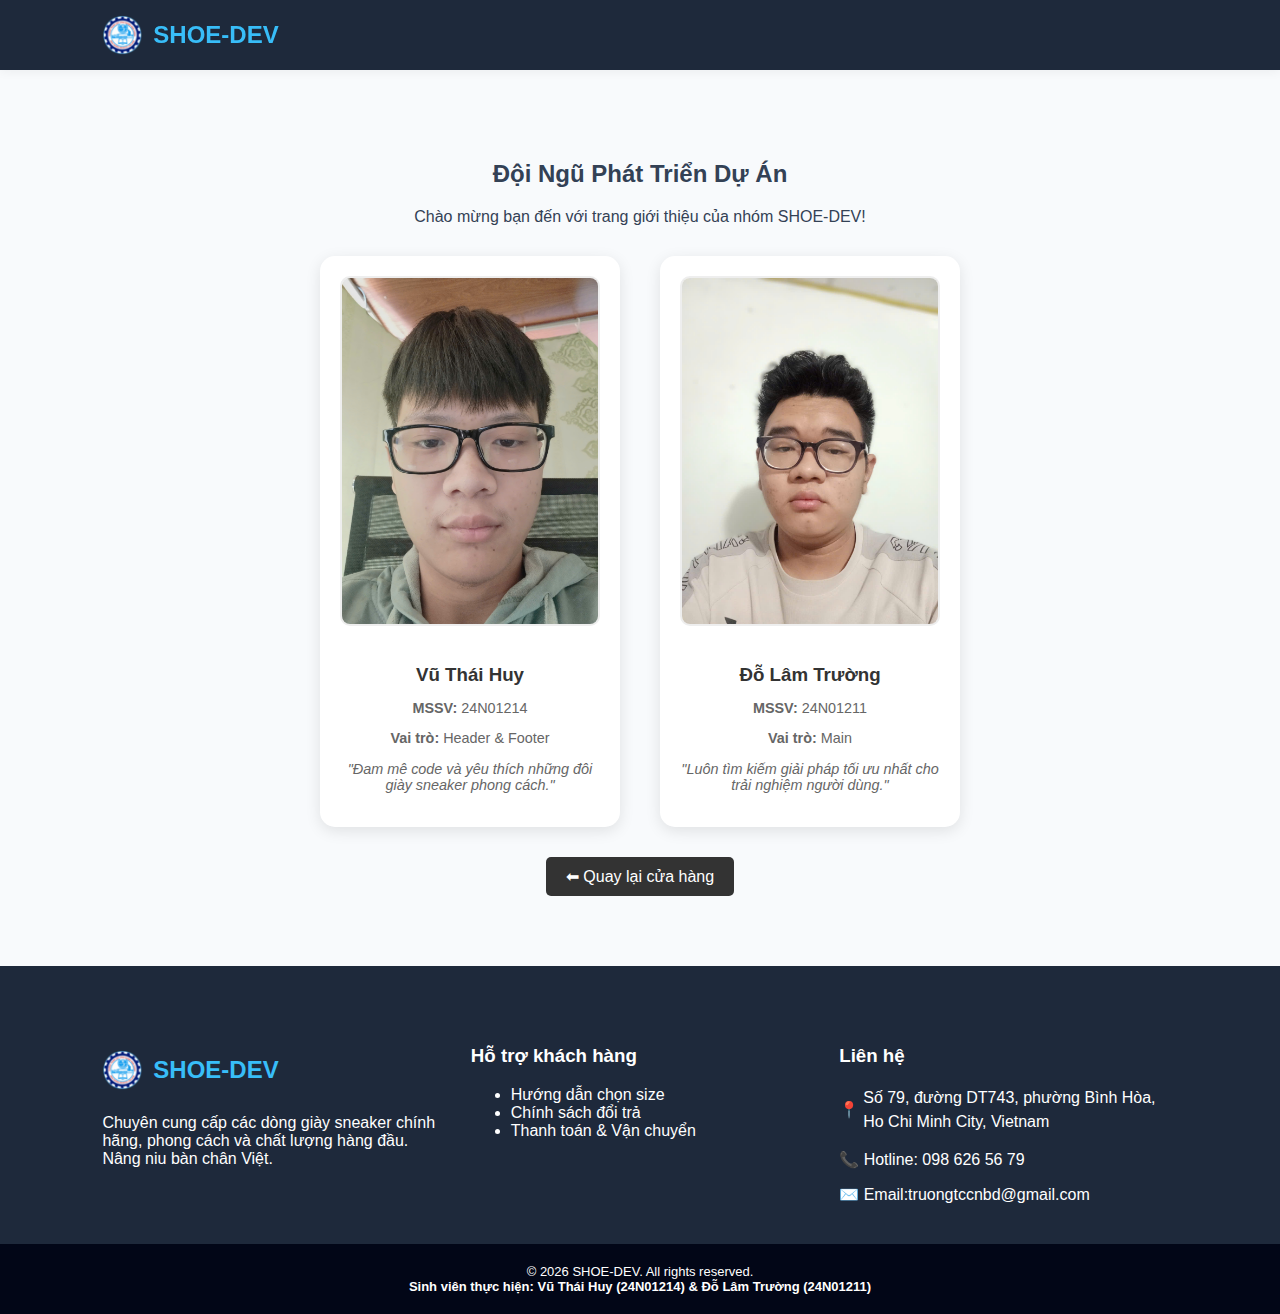
<file: about.html>
<!doctype html>
<html lang="vi">
  <head>
    <meta charset="UTF-8" />
    <meta name="viewport" content="width=device-width, initial-scale=1.0" />
    <title>GIỚI THIỆU NHÓM PHÁT TRIỂN - SHOE-DEV</title>
    <link rel="stylesheet" href="style.css" />
  </head>
  <body>
    <header class="header-container">
      <div class="logo" onclick="location.href = 'index.html'">
        <img src="logo.png" alt="Logo" /> SHOE-DEV
      </div>
    </header>
    <main class="about-container">
      <h2>Đội Ngũ Phát Triển Dự Án</h2>
      <p>Chào mừng bạn đến với trang giới thiệu của nhóm SHOE-DEV!</p>

      <div class="team-grid">
        <div class="member-card">
          <img src="imgSV/VuThaiHuy.jpg" alt="Vũ Thái Huy" />
          <h3>Vũ Thái Huy</h3>
          <p><strong>MSSV:</strong> 24N01214</p>
          <p><strong>Vai trò:</strong> Header & Footer</p>
          <p>
            <em
              >"Đam mê code và yêu thích những đôi giày sneaker phong cách."</em
            >
          </p>
        </div>

        <div class="member-card">
          <img src="imgSV/DoLamTruong.jpg" alt="Đỗ Lâm Trường" />
          <h3>Đỗ Lâm Trường</h3>
          <p><strong>MSSV:</strong> 24N01211</p>
          <p><strong>Vai trò:</strong> Main </p>
          <p>
            <em
              >"Luôn tìm kiếm giải pháp tối ưu nhất cho trải nghiệm người
              dùng."</em
            >
          </p>
        </div>
      </div>

      <a href="index.html" class="btn-back">⬅ Quay lại cửa hàng</a>
    </main>
<footer class="footer">
      <div class="footer-container">
        <div class="footer-col">
          <h3 class="logo"><img src="logo.png" /> SHOE-DEV</h3>
          <p class="footer-desc">
            Chuyên cung cấp các dòng giày sneaker chính hãng, phong cách và chất
            lượng hàng đầu. Nâng niu bàn chân Việt.
          </p>
        </div>

        <div class="footer-col">
          <h3>Hỗ trợ khách hàng</h3>
          <ul>
            <li>
              <a
                href="#"
                target="_blank"
                style="color: #ffffff; text-decoration: none"
                onmousemove="this.style.textDecoration = 'underline'"
                onmouseout="this.style.textDecoration = 'none'"
                >Hướng dẫn chọn size</a
              >
            </li>
            <li>
              <a
                href="#"
                style="color: #ffffff; text-decoration: none"
                onmousemove="this.style.textDecoration = 'underline'"
                onmouseout="this.style.textDecoration = 'none'"
                >Chính sách đổi trả</a
              >
            </li>
            <li>
              <a
                href="#"
                style="color: #ffffff; text-decoration: none"
                onmousemove="this.style.textDecoration = 'underline'"
                onmouseout="this.style.textDecoration = 'none'"
                >Thanh toán & Vận chuyển</a
              >
            </li>
          </ul>
        </div>
        <div class="footer-col">
          <h3>Liên hệ</h3>
          <p
            style="
              display: flex;
              align-items: center;
              font-family: Arial, sans-serif;
            "
          >
            <span style="margin-right: 4px">📍</span>
            <a
              href="https://www.google.com/maps/search/?api=1&query=Số+79+đường+DT743+phường+Bình+Hòa+Thuận+An+Bình+Dương"
              target="_blank"
              style="color: #ffffff; text-decoration: none; line-height: 1.5"
              onmouseover="this.style.textDecoration = 'underline'"
              onmouseout="this.style.textDecoration = 'none'"
            >
              Số 79, đường DT743, phường Bình Hòa,<br />Ho Chi Minh City,
              Vietnam
            </a>
          </p>
          <p>📞 Hotline: 098 626 56 79</p>
          <span>✉️</span>
          <a
            href="https://www.facebook.com/bdi.edu.vn/?locale=vi_VN"
            target="_blank"
            style="
              color: #ffffff;
              text-decoration: none;
              font-family: sans-serif;
            "
            onmouseover="this.style.textDecoration = 'underline'"
            onmouseout="this.style.textDecoration = 'none'"
          >
            Email:truongtccnbd@gmail.com
          </a>
        </div>
      </div>
      <div class="footer-bottom">
        © 2026 SHOE-DEV. All rights reserved. <br />
        <a href="about.html" style="color: inherit; text-decoration: none">
          <strong
            style="cursor: pointer; transition: 0.3s"
            onmouseover="this.style.color = '#007bff'"
            onmouseout="this.style.color = 'inherit'"
          >
            Sinh viên thực hiện: Vũ Thái Huy (24N01214) & Đỗ Lâm Trường
            (24N01211)
          </strong>
        </a>
      </div>
    </footer>
  </body>
</html>
</file>
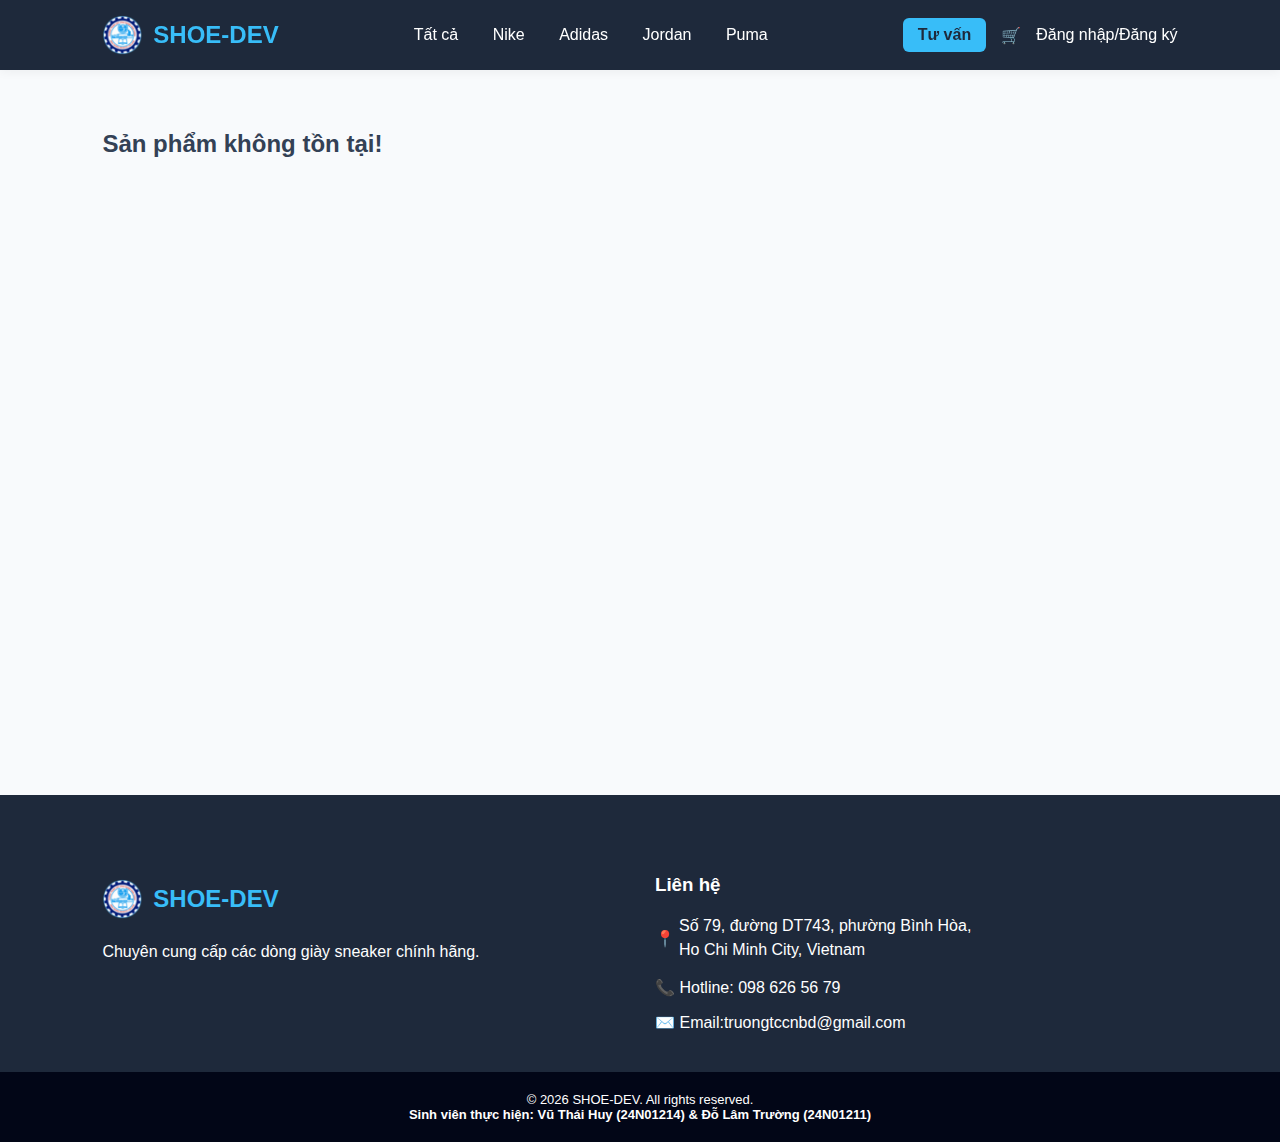
<file: detail.html>
<!doctype html>
<html lang="vi">
  <head>
    <meta charset="UTF-8" />
    <title>Chi tiết sản phẩm - SHOE-DEV</title>
    <meta name="viewport" content="width=device-width, initial-scale=1.0" />
    <link rel="stylesheet" href="style.css" />
  </head>
  <body>
    <header class="header-container">
      <div class="logo" onclick="location.href = 'index.html'">
        <img src="logo.png" alt="Logo" /> SHOE-DEV
      </div>
      <nav class="main-menu">
        <a href="index.html">Tất cả</a>
        <a href="index.html">Nike</a>
        <a href="index.html">Adidas</a>
        <a href="index.html">Jordan</a>
        <a href="index.html">Puma</a>
      </nav>
      <div class="nav-actions">
        <button id="openConsult">Tư vấn</button>
        <a href="cart.html">🛒</a>
        <a href="login.html" id="loginLink">Đăng nhập/Đăng ký</a>
      </div>
    </header>
    <main>
      <section class="content" id="productDetailContainer"></section>
    </main>
    <div id="consultModal" class="modal">
      <div class="modal-box">
        <span id="closeConsult">✖</span>
        <h3>Liên hệ tư vấn</h3>
        <form id="consultFormInner">
          <input type="text" id="consultName" placeholder="Họ tên" required />
          <input type="email" id="consultEmail" placeholder="Email" required />
          <textarea
            id="consultContent"
            placeholder="Nội dung tư vấn"
            required
          ></textarea>
          <button type="submit">Gửi yêu cầu</button>
        </form>
      </div>
    </div>

    <footer class="footer">
      <div class="footer-container">
        <div class="footer-col">
          <h3 class="logo"><img src="logo.png" /> SHOE-DEV</h3>
          <p class="footer-desc">
            Chuyên cung cấp các dòng giày sneaker chính hãng.
          </p>
        </div>
        <div class="footer-col">
          <h3>Liên hệ</h3>
          <p
            style="
              display: flex;
              align-items: center;
              font-family: Arial, sans-serif;
            "
          >
            <span style="margin-right: 4px">📍</span>
            <a
              href="https://www.google.com/maps/search/?api=1&query=Số+79+đường+DT743+phường+Bình+Hòa+Thuận+An+Bình+Dương"
              target="_blank"
              style="color: #ffffff; text-decoration: none; line-height: 1.5"
              onmouseover="this.style.textDecoration = 'underline'"
              onmouseout="this.style.textDecoration = 'none'"
            >
              Số 79, đường DT743, phường Bình Hòa,<br />Ho Chi Minh City,
              Vietnam
            </a>
          </p>
          <p>📞 Hotline: 098 626 56 79</p>
          <span>✉️</span>
          <a
            href="https://www.facebook.com/bdi.edu.vn/?locale=vi_VN"
            target="_blank"
            style="
              color: #ffffff;
              text-decoration: none;
              font-family: sans-serif;
            "
            onmouseover="this.style.textDecoration = 'underline'"
            onmouseout="this.style.textDecoration = 'none'"
          >
            Email:truongtccnbd@gmail.com
          </a>
        </div>
      </div>
      <div class="footer-bottom">
        © 2026 SHOE-DEV. All rights reserved. <br />
        <a href="about.html" style="color: inherit; text-decoration: none">
          <strong
            style="cursor: pointer; transition: 0.3s"
            onmouseover="this.style.color = '#007bff'"
            onmouseout="this.style.color = 'inherit'"
          >
            Sinh viên thực hiện: Vũ Thái Huy (24N01214) & Đỗ Lâm Trường
            (24N01211)
          </strong>
        </a>
      </div>
    </footer>

    <script src="script.js"></script>
    <script src="consult.js"></script>
    <script>
      document.addEventListener("DOMContentLoaded", renderDetailPage);
    </script>
  </body>
</html>
</file>
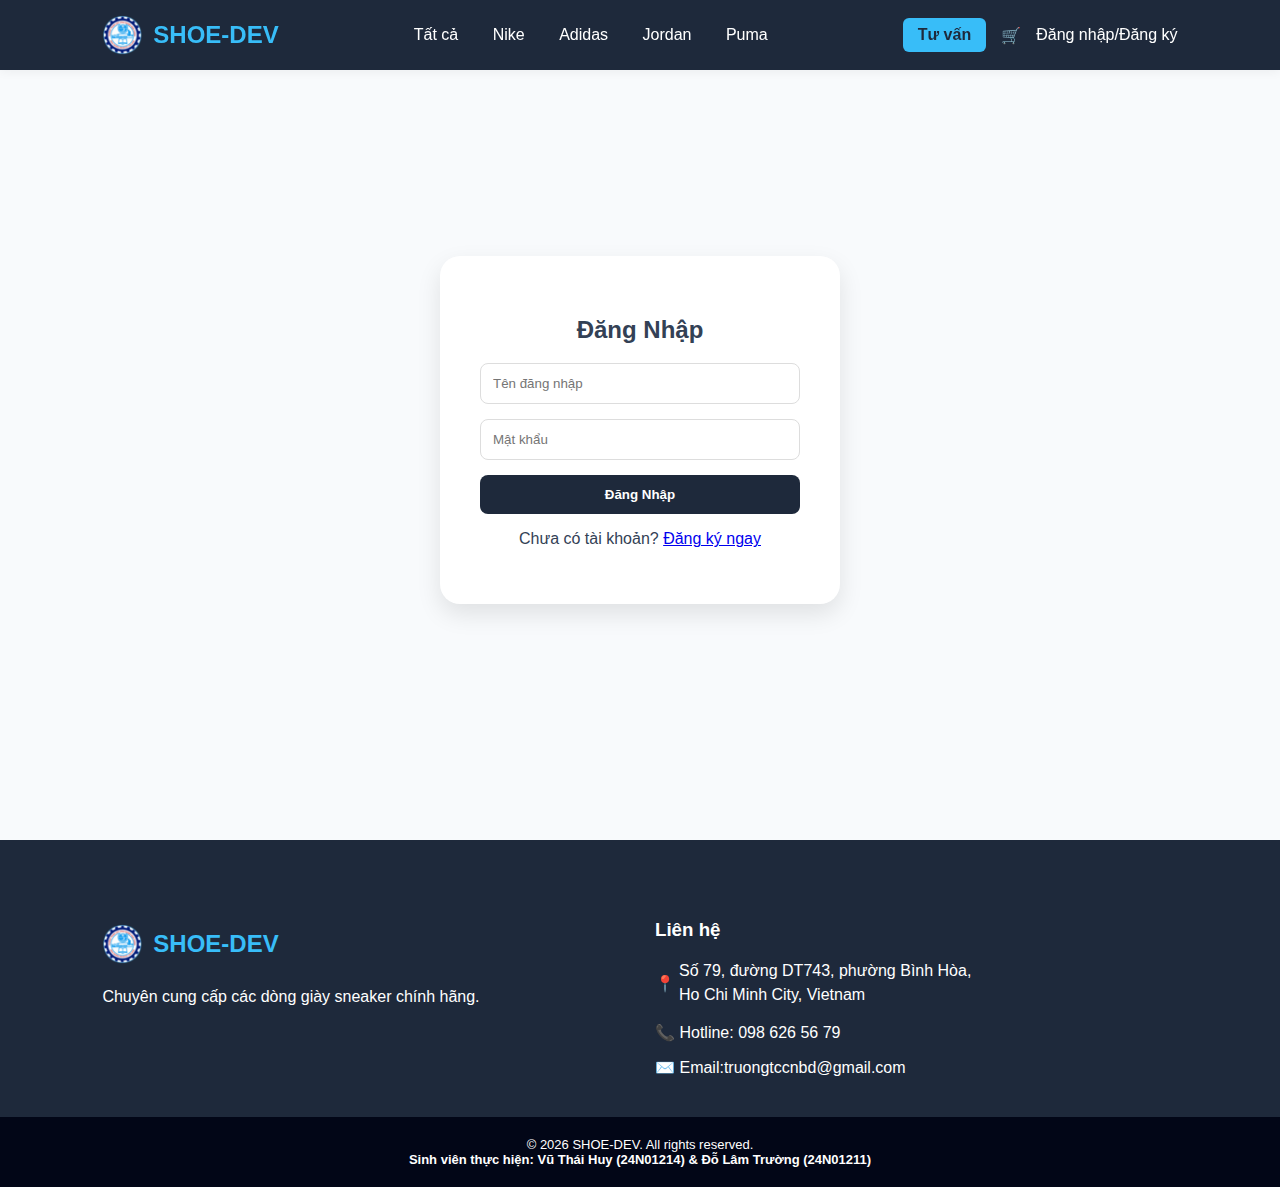
<file: login.html>
<!doctype html>
<html lang="vi">
  <head>
    <meta charset="UTF-8" />
    <title>Đăng nhập - SHOE-DEV</title>
    <meta name="viewport" content="width=device-width, initial-scale=1.0" />
    <link rel="stylesheet" href="style.css" />
  </head>
  <body>
    <header class="header-container">
      <div class="logo" onclick="location.href = 'index.html'">
        <img src="logo.png" alt="Logo" /> SHOE-DEV
      </div>
      <nav class="main-menu">
        <a href="index.html">Tất cả</a>
        <a href="index.html">Nike</a>
        <a href="index.html">Adidas</a>
        <a href="index.html">Jordan</a>
        <a href="index.html">Puma</a>
      </nav>
      <div class="nav-actions">
        <button id="openConsult">Tư vấn</button>
        <a href="cart.html">🛒</a>
        <a href="login.html" id="loginLink" class="active">Đăng nhập/Đăng ký</a>
      </div>
    </header>
  <!-- phần giữa -->
    <main class="login-page">
      <div class="login-container">
        <div id="loginFormBlock" class="form-box">
          <h2>Đăng Nhập</h2>
          <form id="loginForm">
            <div class="input-group">
              <input
                type="text"
                id="loginUser"
                required
                placeholder="Tên đăng nhập"
              />
            </div>
            <div class="input-group">
              <input
                type="password"
                id="loginPass"
                required
                placeholder="Mật khẩu"
              />
            </div>
            <button type="submit" class="auth-btn">Đăng Nhập</button>
            <p>
              Chưa có tài khoản?
              <a href="#" id="btnShowRegister">Đăng ký ngay</a>
            </p>
          </form>
        </div>
        <div id="registerFormBlock" class="form-box" style="display: none">
          <h2>Đăng Ký Tài Khoản</h2>
          <form id="registerForm">
            <div class="input-group">
              <input
                type="text"
                id="regUser"
                required
                placeholder="Tên tài khoản mới"
              />
            </div>
            <div class="input-group">
              <input type="email" id="regEmail" required placeholder="Email" />
            </div>
            <div class="input-group">
              <input
                type="password"
                id="regPass"
                required
                placeholder="Mật khẩu"
              />
            </div>
            <button type="submit" class="auth-btn" style="background: #000000">
              Tạo Tài Khoản
            </button>
            <p>
              Đã có tài khoản?
              <a href="#" id="btnShowLogin">Quay lại đăng nhập</a>
            </p>
          </form>
        </div>
      </div>
    </main>
    <div id="consultModal" class="modal">
      <div class="modal-box">
        <span id="closeConsult">✖</span>
        <h3>Liên hệ tư vấn</h3>
        <form id="consultFormInner">
          <input type="text" id="consultName" placeholder="Họ tên" required />
          <input type="email" id="consultEmail" placeholder="Email" required />
          <textarea
            id="consultContent"
            placeholder="Nội dung tư vấn"
            required
          ></textarea>
          <button type="submit">Gửi yêu cầu</button>
        </form>
      </div>
    </div>
    <footer class="footer">
      <div class="footer-container">
        <div class="footer-col">
          <h3 class="logo"><img src="logo.png" /> SHOE-DEV</h3>
          <p class="footer-desc">
            Chuyên cung cấp các dòng giày sneaker chính hãng.
          </p>
        </div>
        <div class="footer-col">
          <h3>Liên hệ</h3>
          <p
            style="
              display: flex;
              align-items: center;
              font-family: Arial, sans-serif;
            "
          >
            <span style="margin-right: 4px">📍</span>
            <a
              href="https://www.google.com/maps/search/?api=1&query=Số+79+đường+DT743+phường+Bình+Hòa+Thuận+An+Bình+Dương"
              target="_blank"
              style="color: #ffffff; text-decoration: none; line-height: 1.5"
              onmouseover="this.style.textDecoration = 'underline'"
              onmouseout="this.style.textDecoration = 'none'"
            >
              Số 79, đường DT743, phường Bình Hòa,<br />Ho Chi Minh City,
              Vietnam
            </a>
          </p>
          <p>📞 Hotline: 098 626 56 79</p>
          <span>✉️</span>
          <a
            href="https://www.facebook.com/bdi.edu.vn/?locale=vi_VN"
            target="_blank"
            style="
              color: #ffffff;
              text-decoration: none;
              font-family: sans-serif;
            "
            onmouseover="this.style.textDecoration = 'underline'"
            onmouseout="this.style.textDecoration = 'none'"
          >
            Email:truongtccnbd@gmail.com
          </a>
        </div>
      </div>
      <div class="footer-bottom">
        © 2026 SHOE-DEV. All rights reserved. <br />
        <a href="about.html" style="color: inherit; text-decoration: none">
          <strong
            style="cursor: pointer; transition: 0.3s"
            onmouseover="this.style.color = '#007bff'"
            onmouseout="this.style.color = 'inherit'"
          >
            Sinh viên thực hiện: Vũ Thái Huy (24N01214) & Đỗ Lâm Trường
            (24N01211)
          </strong>
        </a>
      </div>
    </footer>

    <script src="login.js"></script>
    <script src="consult.js"></script>
  </body>
</html>
</file>
<file: style.css>
/* 1. HỆ THỐNG BIẾN (ROOT) */
:root {
  --primary-color: #1e293b;
  --secondary-color: #38bdf8;
  --accent-color: #2563eb;
  --danger-color: #ff0000; /* Thay thành Đỏ rực */
  --success-color: #16a34a;
  --bg-body: #f8fafc;
  --bg-card: #ffffff;
  --text-main: #334155;
  --text-muted: #64748b;
  --text-light: #ffffff; /* Thay thành Trắng cho menu */
  --text-white: #ffffff;
  --shadow-sm: 0 2px 10px rgba(0, 0, 0, 0.05);
  --shadow-md: 0 10px 25px rgba(0, 0, 0, 0.1);
  --radius-lg: 20px;
  --radius-md: 12px;
  --radius-sm: 8px;
  --transition: 0.3s ease;
}

* {
  box-sizing: border-box;
}
body {
  margin: 0;
  font-family: "Segoe UI", sans-serif;
  background: var(--bg-body);
  color: var(--text-main);
}

/* HEADER */
.header-container {
  background: var(--primary-color);
  color: var(--text-white);
  padding: 15px 8%;
  display: flex;
  justify-content: space-between;
  align-items: center;
  position: sticky;
  top: 0;
  z-index: 1000;
  box-shadow: var(--shadow-sm);
}
.logo {
  color: var(--secondary-color);
  font-weight: 800;
  font-size: 24px;
  cursor: pointer;
  display: flex;
  align-items: center;
}
.logo img {
  height: 40px;
  margin-right: 10px;
}
.main-menu a {
  color: #ffffff;
  margin: 0 15px;
  text-decoration: none;
  font-weight: 500;
  transition: var(--transition);
}
.main-menu a:hover,
.main-menu a.active {
  color: var(--secondary-color);
}
.nav-actions {
  display: flex;
  align-items: center;
  gap: 15px;
}
.nav-actions a,
.nav-actions button {
  text-decoration: none;
  color: #ffffff;
  cursor: pointer;
  border: none;
  background: none;
  font-size: 16px;
}
.nav-actions button#openConsult {
  background: var(--secondary-color);
  color: var(--primary-color);
  padding: 8px 15px;
  border-radius: 6px;
  font-weight: bold;
}

/* CONTENT & GRID */
.content {
  padding: 40px 8%;
  min-height: 75vh;
}
#categoryTitle {
  text-align: center;
  margin-bottom: 30px;
  font-size: 32px;
  color: var(--primary-color);
}
.search-box {
  display: block;
  margin: 0 auto 50px;
  padding: 12px 25px;
  width: 90%;
  max-width: 500px;
  border-radius: 30px;
  border: 1.5px solid #e2e8f0;
  font-size: 16px;
  outline: none;
}
.product-grid {
  display: grid;
  grid-template-columns: repeat(auto-fill, minmax(250px, 1fr));
  gap: 30px;
}
.shoe-card {
  background: var(--bg-card);
  padding: 20px;
  border-radius: 16px;
  text-align: center;
  transition: var(--transition);
  border: 1px solid #f1f5f9;
}
.shoe-card:hover {
  transform: translateY(-10px);
  box-shadow: var(--shadow-md);
}
.shoe-card img {
  width: 100%;
  height: 250px;
  object-fit: contain;
  margin-bottom: 15px;
}

/* CHỈNH GIÁ TIỀN MÀU ĐỎ Ở MÀN HÌNH CHÍNH */
.shoe-card p {
  color: #ff0000 !important;
  font-weight: bold;
}

.add-cart-btn {
  margin-top: 15px;
  padding: 10px;
  width: 100%;
  background: var(--accent-color);
  color: var(--text-white);
  border: none;
  border-radius: var(--radius-sm);
  font-weight: bold;
  cursor: pointer;
  transition: var(--transition);
}

/* DETAIL PAGE */
.detail-wrapper {
  max-width: 1200px;
  margin: 40px auto;
  display: flex;
  flex-wrap: wrap;
  gap: 40px;
  padding: 20px;
  background: #ffffff;
  border-radius: 20px;
}
.detail-img {
  flex: 1;
  min-width: 300px;
  display: flex;
  justify-content: center;
  align-items: center;
}
.detail-img img {
  width: 100%;
  max-height: 500px;
  object-fit: contain;
}
.detail-info {
  flex: 1;
  min-width: 350px;
  display: flex;
  flex-direction: column;
  justify-content: center;
}
.detail-name {
  font-size: 36px;
  font-weight: 800;
  color: var(--primary-color);
  margin-bottom: 10px;
}
.detail-price {
  font-size: 28px;
  color: #ff0000;
  font-weight: 700;
  margin-bottom: 20px;
}

/* MODAL TƯ VẤN (QUAN TRỌNG) */
.modal {
  display: none;
  position: fixed;
  z-index: 2000;
  left: 0;
  top: 0;
  width: 100%;
  height: 100%;
  background-color: rgba(0, 0, 0, 0.6);
  justify-content: center;
  align-items: center;
}
.modal-box {
  background: var(--bg-card);
  padding: 30px;
  border-radius: var(--radius-lg);
  width: 90%;
  max-width: 400px;
  position: relative;
  box-shadow: var(--shadow-md);
}
#closeConsult {
  position: absolute;
  right: 20px;
  top: 15px;
  cursor: pointer;
  font-size: 20px;
  color: #666;
}
.modal-box input,
.modal-box textarea {
  width: 100%;
  margin: 10px 0;
  padding: 12px;
  border: 1px solid #ddd;
  border-radius: 8px;
  box-sizing: border-box;
}
.modal-box button {
  width: 100%;
  padding: 12px;
  background: var(--secondary-color);
  color: var(--primary-color);
  border: none;
  border-radius: 8px;
  font-weight: bold;
  cursor: pointer;
  margin-top: 10px;
}

/* LOGIN & FOOTER */
.login-page {
  display: flex;
  justify-content: center;
  align-items: center;
  min-height: 80vh;
}
.login-container {
  background: var(--bg-card);
  width: 100%;
  max-width: 400px;
  padding: 40px;
  border-radius: var(--radius-lg);
  box-shadow: var(--shadow-md);
  text-align: center;
}
.input-group input {
  width: 100%;
  padding: 12px;
  border: 1px solid #ddd;
  border-radius: 8px;
  outline: none;
  margin-bottom: 15px;
}
.auth-btn {
  width: 100%;
  padding: 12px;
  background: var(--primary-color);
  color: #fff;
  border: none;
  border-radius: 8px;
  cursor: pointer;
  font-weight: bold;
}
.footer {
  background: var(--primary-color);
  color: #ffffff;
  padding-top: 60px;
  margin-top: 50px;
}
.footer-container {
  display: flex;
  justify-content: space-between;
  flex-wrap: wrap;
  padding: 0 8%;
  gap: 30px;
}
.footer-col {
  flex: 1;
  min-width: 250px;
}
.footer-col h4,
.footer-col p,
.footer-col a {
  color: #ffffff;
}
.footer-bottom {
  background: #020617;
  text-align: center;
  padding: 20px;
  font-size: 13px;
  margin-top: 40px;
  color: #ffffff;
}

/* --- RESPONSIVE CHO ĐIỆN THOẠI (THÊM MỚI) --- */

@media (max-width: 768px) {
  /* 1. Header & Menu */
  .header-container {
    flex-direction: column; /* Xếp chồng logo và menu */
    padding: 10px 5%;
    gap: 10px;
  }

  .main-menu {
    display: flex;
    overflow-x: auto; /* Cho phép vuốt ngang menu trên điện thoại */
    width: 100%;
    padding: 10px 0;
    white-space: nowrap;
    -webkit-overflow-scrolling: touch;
    scrollbar-width: none; /* Ẩn scrollbar cho Firefox */
    justify-content: flex-start;
  }

  .main-menu::-webkit-scrollbar {
    display: none; /* Ẩn scrollbar cho Chrome/Safari */
  }

  .main-menu a {
    margin: 0 10px;
    font-size: 14px;
    padding: 5px 12px;
    background: rgba(255, 255, 255, 0.05);
    border-radius: 20px;
    color: #ffffff;
  }

  .nav-actions {
    width: 100%;
    justify-content: space-between;
    padding-top: 5px;
    border-top: 1px solid rgba(255, 255, 255, 0.1);
  }

  /* 2. Nội dung & Tìm kiếm */
  .content {
    padding: 20px 5%;
  }

  #categoryTitle {
    font-size: 24px;
  }

  .search-box {
    width: 100%;
    margin-bottom: 30px;
  }

  /* 3. Grid sản phẩm - Hiện 2 cột thay vì 1 để tiết kiệm không gian */
  .product-grid {
    grid-template-columns: repeat(2, 1fr);
    gap: 15px;
  }

  .shoe-card {
    padding: 10px;
  }

  .shoe-card img {
    height: 150px; /* Thu nhỏ ảnh trên mobile */
  }

  .shoe-card h4 {
    font-size: 14px;
    height: 40px;
    overflow: hidden;
  }

  /* 4. Trang chi tiết */
  .detail-wrapper {
    flex-direction: column;
    margin: 10px auto;
  }

  .detail-name {
    font-size: 24px;
  }

  .detail-img img {
    max-height: 300px;
  }

  /* 5. Footer */
  .footer-container {
    flex-direction: column;
    text-align: center;
  }

  .footer-col p {
    justify-content: center !important;
  }

  /* 6. Nút bấm Mobile */
  .add-cart-btn {
    padding: 12px 5px;
    font-size: 12px;
  }
}

/* Tối ưu riêng cho màn hình cực nhỏ */
@media (max-width: 480px) {
  .product-grid {
    grid-template-columns: 1fr; /* 1 cột cho máy quá nhỏ */
  }
}
/* ============================================================
   GIAO DIỆN GIỎ HÀNG LUXURY - CHỮ RÕ - NÚT ĐẸP CỰC HẠN
   ============================================================ */

/* 1. KHUNG CỦA MỖI SẢN PHẨM */
.cart-item-row {
  display: flex;
  justify-content: space-between;
  align-items: center;
  padding: 25px;
  background: var(--primary-color); /* Đổi từ Đen sang Xanh Navy */
  border: 1px solid rgba(255, 255, 255, 0.1);
  margin-bottom: 15px;
  transition: var(--transition);
}

.cart-item-row:hover {
  border-color: var(--secondary-color); /* Hover hiện viền Xanh Dương */
  box-shadow: 0 5px 20px rgba(0, 0, 0, 0.3);
}

/* 2. HÌNH ẢNH VÀ THÔNG TIN */
.cart-img {
  width: 100px;
  height: 100px;
  object-fit: contain;
  background: #ffffff;
  padding: 10px;
  border: 2px solid var(--secondary-color); /* Viền ảnh Xanh Dương */
}

.cart-name {
  color: #ffffff !important; /* Chữ trắng cho rõ trên nền Navy */
  text-transform: uppercase;
  font-size: 16px;
  font-weight: 800;
  letter-spacing: 1px;
  margin-bottom: 5px;
  display: block;
}
.item-total-price {
  color: var(--secondary-color); /* Đổi từ Đỏ sang Xanh Dương rực rỡ */
  font-weight: 900;
  font-size: 18px;
  display: block;
}

/* 3. BỘ ĐIỀU KHIỂN SỐ LƯỢNG */
.qty-wrapper {
  display: flex;
  align-items: center;
  background: rgba(255, 255, 255, 0.05); /* Nền hơi sáng nhẹ */
  border: 2px solid var(--secondary-color); /* Viền Xanh Dương */
}

.qty-btn {
  background: transparent !important;
  color: #ffffff !important;
  border: none !important;
  width: 40px;
  height: 40px;
  cursor: pointer;
  font-size: 22px;
  font-weight: bold;
  transition: 0.2s;
}

.qty-btn:hover {
  background: var(--secondary-color) !important;
  color: var(--primary-color) !important; /* Hover đổi màu chữ sang Navy */
}

.qty-number {
  color: #ffffff !important;
  font-weight: 900;
  font-size: 18px;
  padding: 0 20px;
  min-width: 30px;
  text-align: center;
  border-left: 2px solid var(--secondary-color);
  border-right: 2px solid var(--secondary-color);
}

/* 4. NÚT XÓA */
.remove-btn-premium {
  background: rgba(255, 255, 255, 0.1) !important;
  border: 1px solid var(--secondary-color) !important;
  color: #ffffff !important;
  width: 45px;
  height: 45px;
  cursor: pointer;
  font-size: 20px;
  font-weight: bold;
  margin-left: 30px;
  transition: all 0.4s cubic-bezier(0.175, 0.885, 0.32, 1.275);
}

.remove-btn-premium:hover {
  background: #ff0000 !important; /* Khi xóa vẫn để màu đỏ để cảnh báo */
  color: #fff !important;
  border-color: #ff0000 !important;
  transform: rotate(180deg) scale(1.1);
  box-shadow: 0 0 20px #ff0000;
}

/* 5. TỔNG TIỀN VÀ NÚT HÀNH ĐỘNG */
.cart-footer {
  margin-top: 40px;
  padding: 30px;
  background: var(--primary-color); /* Nền Xanh Navy */
  border-top: 2px solid var(--secondary-color);
}

.total-label {
  color: #cbd5e1;
  font-weight: bold;
  font-size: 14px;
}
.total-amount {
  font-size: 36px;
  color: var(--secondary-color) !important; /* Tổng tiền màu Xanh Dương */
  font-weight: 950;
  display: block;
  margin-top: 5px;
}

/* NÚT THANH TOÁN */
.checkout-btn {
  background: var(--secondary-color) !important; /* Nút màu Xanh Dương */
  color: var(--bg-body) !important; /* Chữ màu Xanh Navy */
  padding: 18px 45px;
  font-weight: 900;
  font-size: 16px;
  letter-spacing: 2px;
  text-transform: uppercase;
  border: none;
  cursor: pointer;
  box-shadow: 0 10px 25px rgba(56, 189, 248, 0.3);
  transition: var(--transition);
}

.checkout-btn:hover {
  background: #ff0000 !important;
  color: var(--bg-card) !important;
  transform: translateY(-5px);
}

/* NÚT XÓA TẤT CẢ */
.clear-all-btn {
  background: transparent !important;
  color: #ffffff !important;
  border: 2px solid #ffffff !important;
  padding: 18px 30px;
  font-weight: 800;
  text-transform: uppercase;
  cursor: pointer;
  transition: 0.3s;
}

.clear-all-btn:hover {
  background: #ff0000 !important;
  border-color: #ff0000 !important;
}

/* KHI GIỎ TRỐNG */
.empty-cart p {
  font-size: 20px;
  color: #555;
  font-weight: bold;
  text-transform: uppercase;
}
/* TỐI ƯU GIỎ HÀNG CHO ĐIỆN THOẠI (BỔ SUNG) */
@media (max-width: 600px) {
  .cart-item-row {
    flex-direction: column; /* Chuyển thành hàng dọc */
    align-items: flex-start;
    padding: 15px;
    position: relative;
  }

  .cart-item-left {
    width: 100%;
    margin-bottom: 15px;
  }

  .cart-item-right {
    width: 100%;
    display: flex;
    justify-content: space-between; /* Đẩy giá và bộ tăng giảm sang 2 bên */
    align-items: center;
  }

  .remove-btn-premium {
    position: absolute; /* Đưa nút xóa lên góc trên */
    top: 10px;
    right: 10px;
    width: 35px;
    height: 35px;
    margin: 0;
  }

  .cart-img {
    width: 80px;
    height: 80px;
  }

  .total-amount {
    font-size: 28px; /* Giảm cỡ chữ tổng tiền trên mobile */
  }

  .cart-action-buttons {
    flex-direction: column; /* Nút Thanh toán và Xóa tất cả chồng lên nhau */
    gap: 10px;
  }

  .checkout-btn,
  .clear-all-btn {
    width: 100%; /* Nút bấm to toàn màn hình cho dễ bấm bằng ngón cái */
    text-align: center;
  }
}

/* TỐI ƯU CHI TIẾT SẢN PHẨM */
.detail-img img {
  max-width: 100%;
  height: auto; /* Đảm bảo ảnh không bị méo */
  object-fit: contain;
}
/* PHẦN GIỚI THIỆU SINH VIÊN */
.about-container {
  max-width: 1000px;
  margin: 50px auto;
  padding: 20px;
  text-align: center;
}
.team-grid {
  display: flex;
  justify-content: center;
  gap: 40px;
  flex-wrap: wrap;
  margin-top: 30px;
}
.member-card {
  background: #fff;
  border-radius: 15px;
  box-shadow: 0 4px 15px rgba(0, 0, 0, 0.1);
  padding: 20px;
  width: 300px;
  transition: transform 0.3s ease;
}
.member-card:hover {
  transform: translateY(-10px);
}
.member-card img {
  width: 100%;
  height: 350px;
  object-fit: cover;
  border-radius: 10px;
  margin-bottom: 15px;
  border: 2px solid #eee;
}
.member-card h3 {
  color: #333;
  margin-bottom: 5px;
}
.member-card p {
  color: #666;
  font-size: 0.9em;
}
.btn-back {
  display: inline-block;
  margin-top: 30px;
  padding: 10px 20px;
  background-color: #333;
  color: white;
  text-decoration: none;
  border-radius: 5px;
}
</file>
